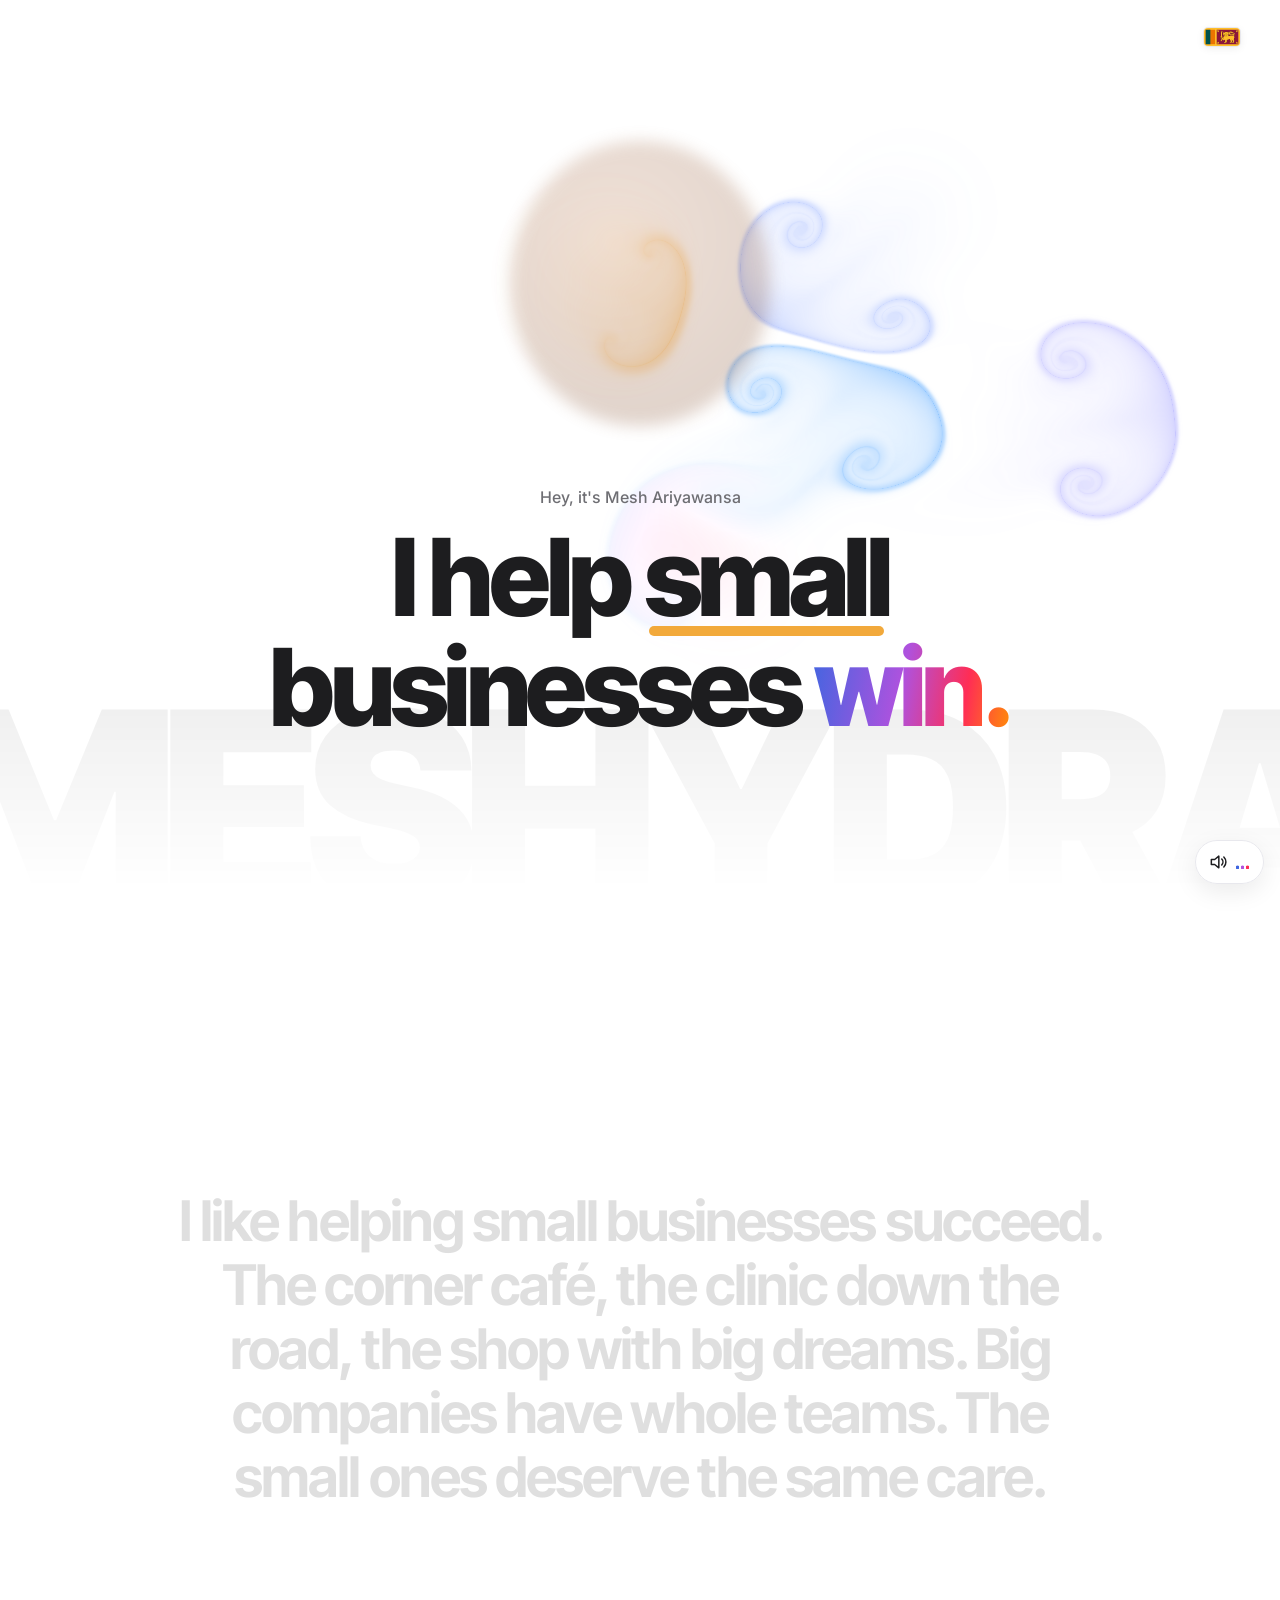
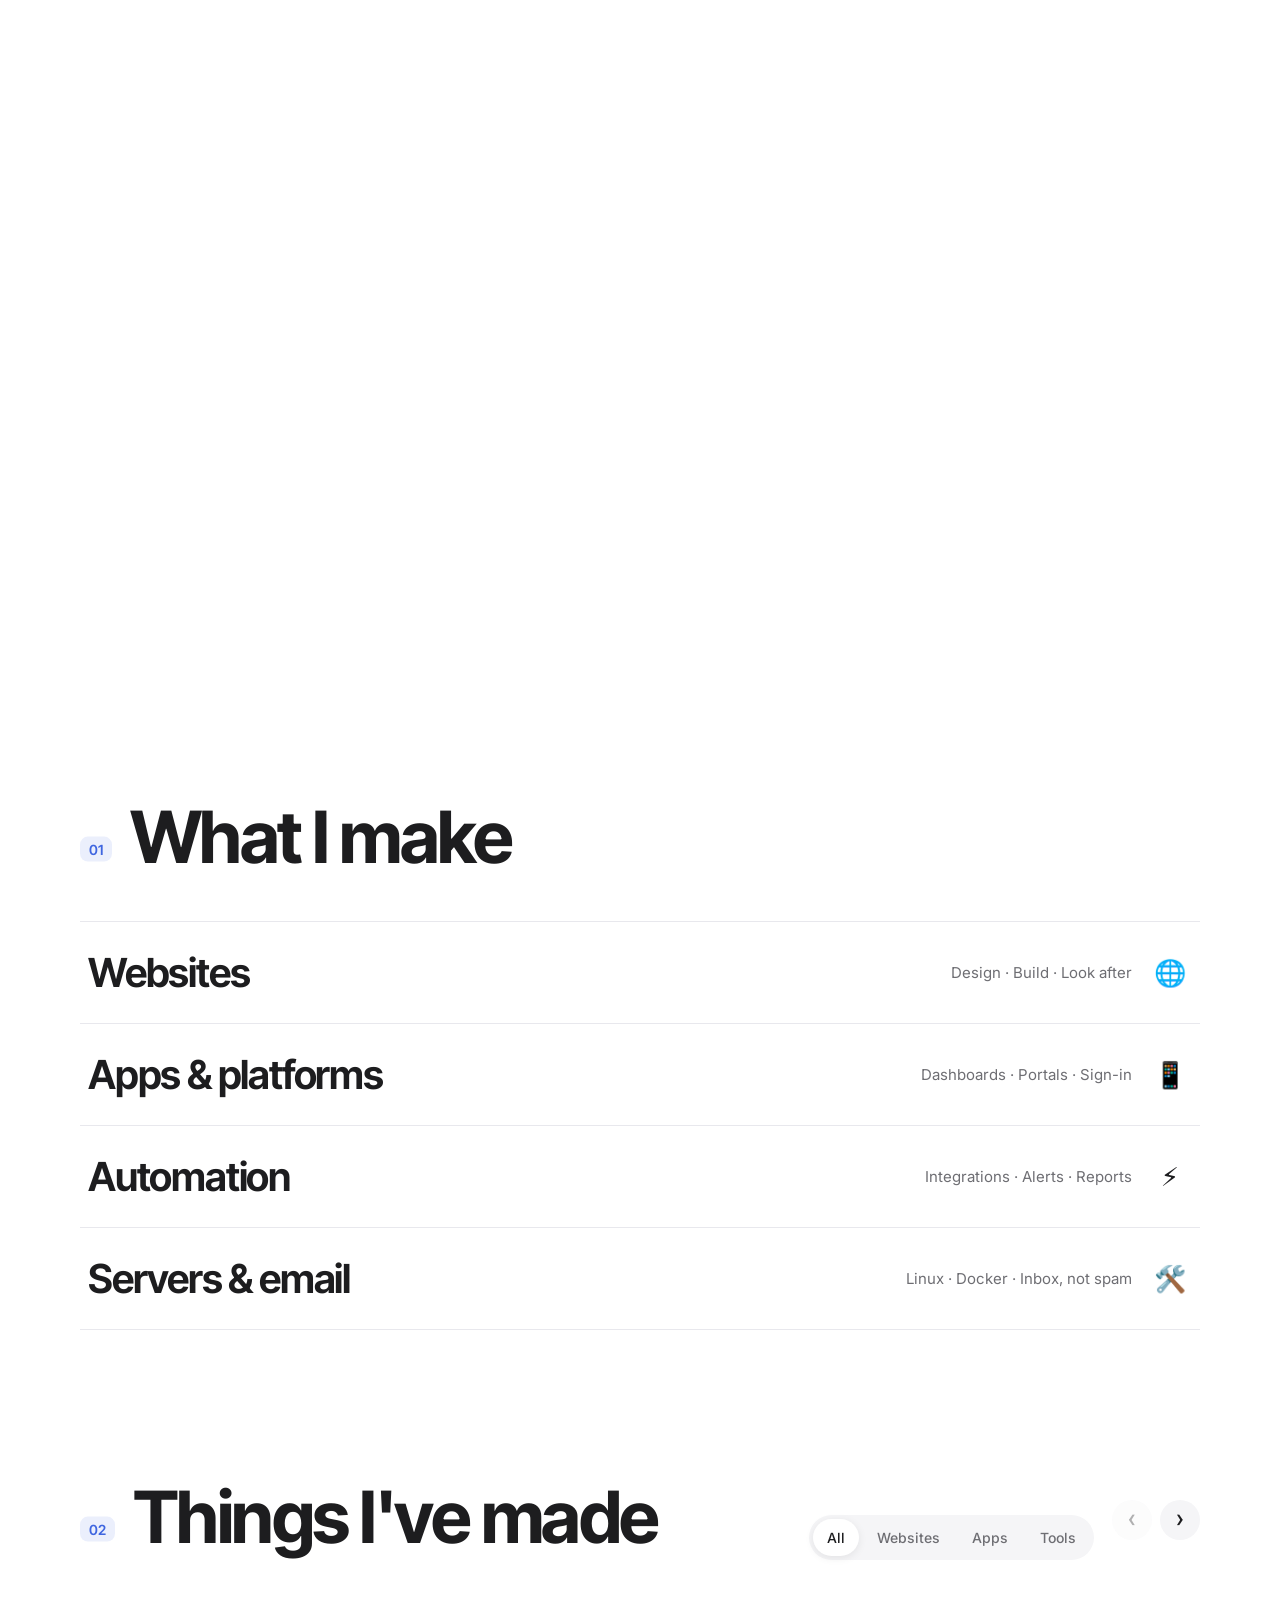
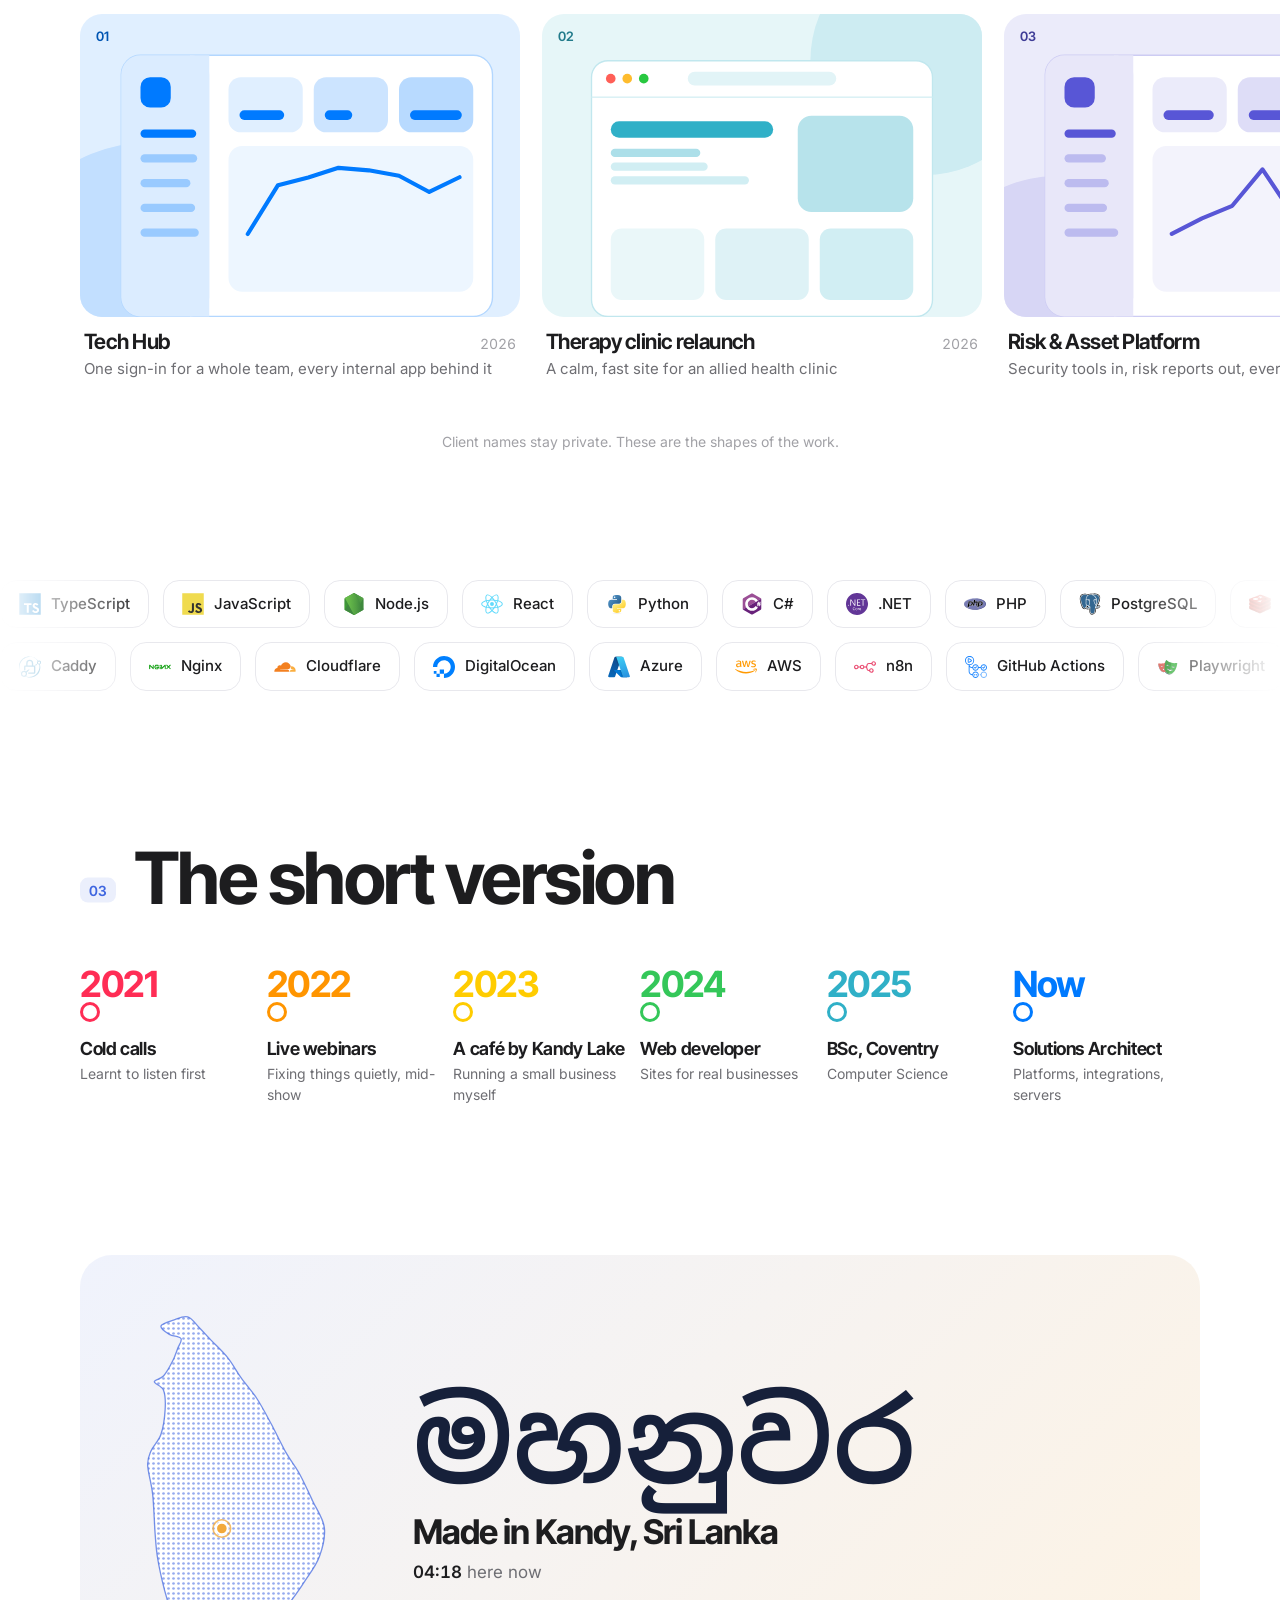
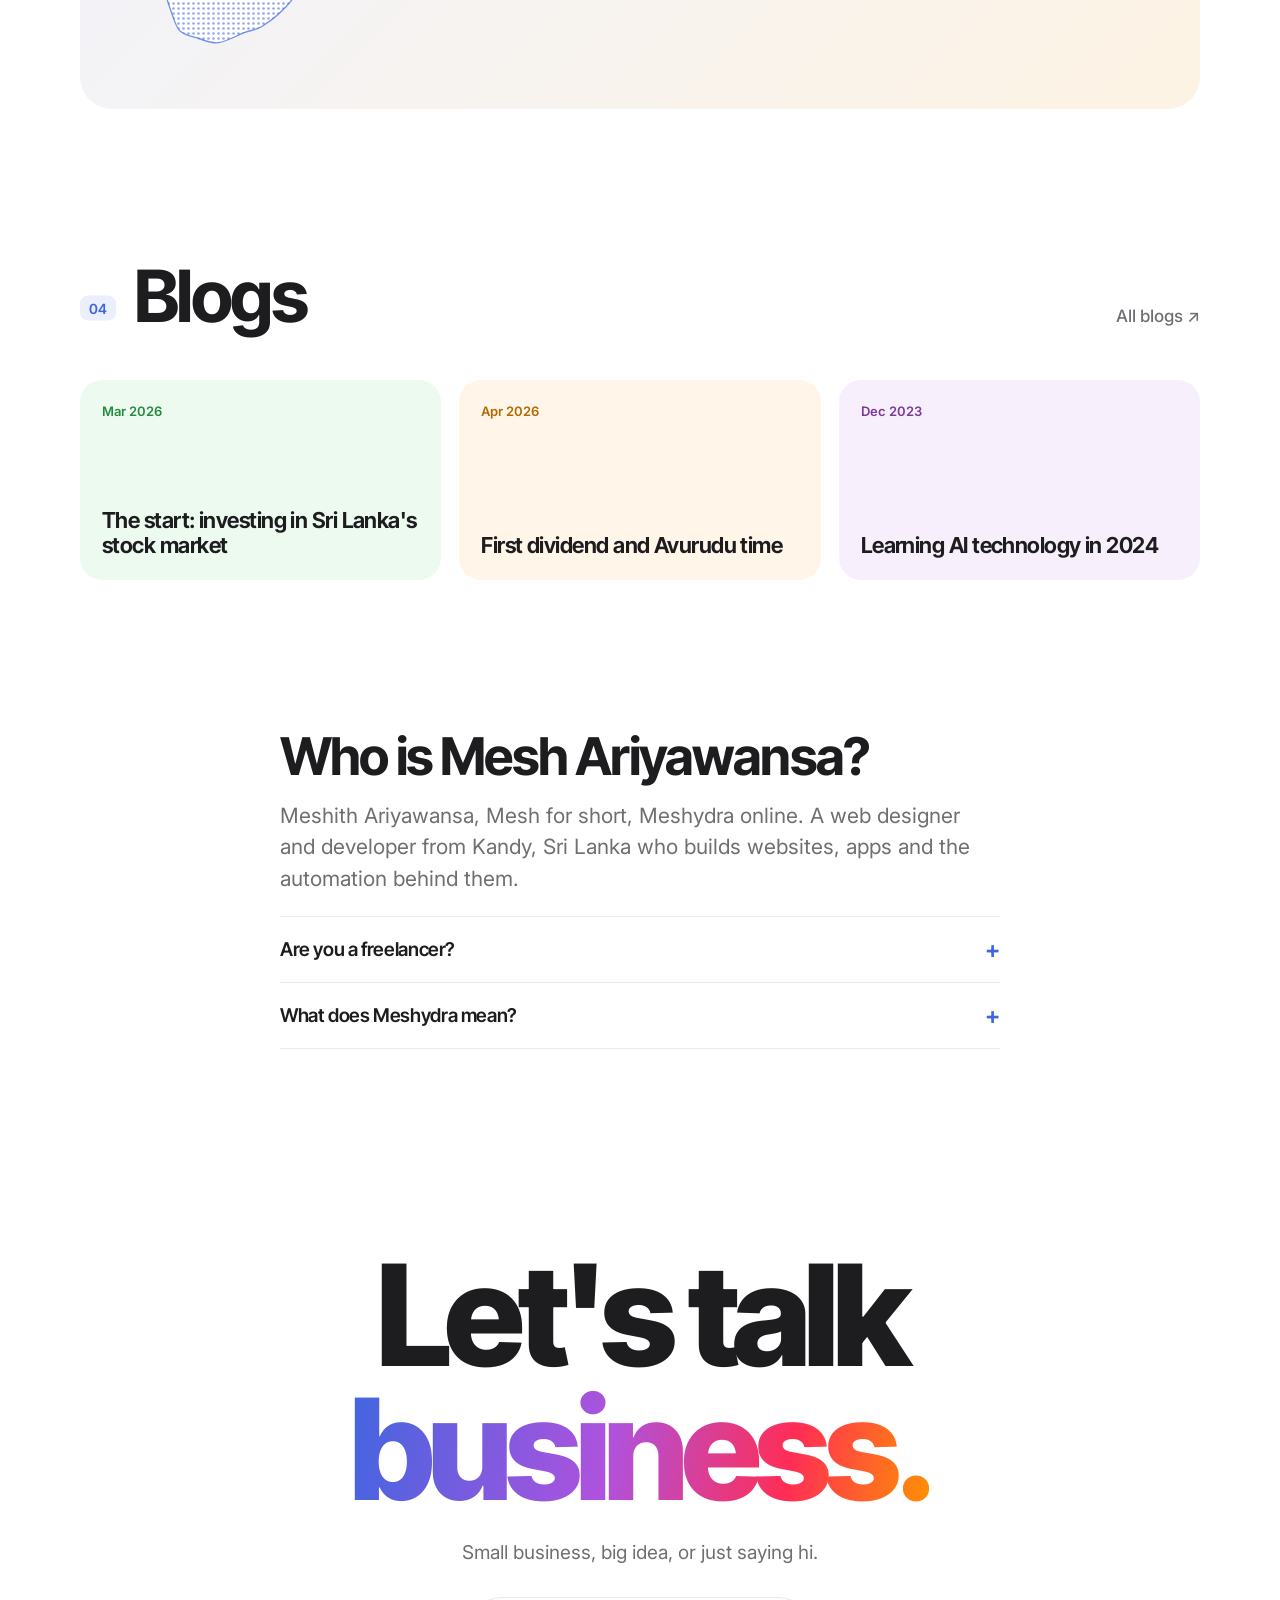
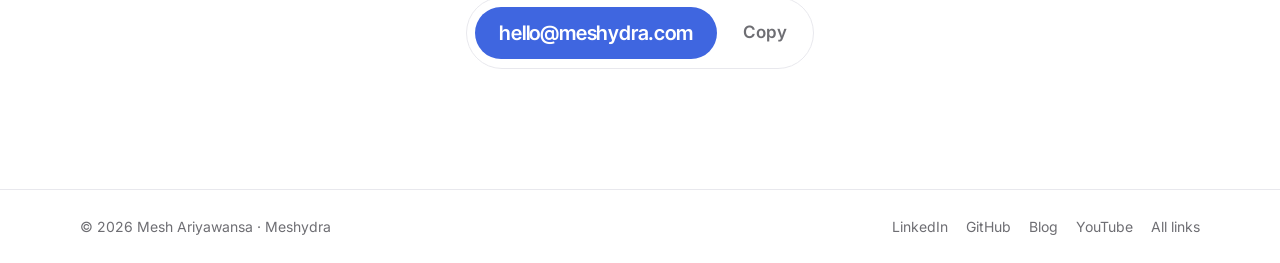
<file: index.html>
<!doctype html>
<html lang="en-LK">
<head>
<meta charset="utf-8">
<meta name="viewport" content="width=device-width, initial-scale=1, viewport-fit=cover">
<title>Mesh Ariyawansa · Meshydra</title>
<meta name="description" content="Mesh (Meshith) Ariyawansa, also known as Meshydra, builds websites, apps and automation from Kandy, Sri Lanka. He likes helping small businesses succeed. This is his showcase.">
<link rel="canonical" href="https://meshydra.com/">
<meta name="author" content="Meshith Ariyawansa">
<meta name="robots" content="index, follow, max-image-preview:large">
<meta name="theme-color" content="#ffffff">
<meta name="color-scheme" content="light">

<meta property="og:type" content="profile">
<meta property="og:site_name" content="Meshydra">
<meta property="og:title" content="Mesh Ariyawansa · Meshydra">
<meta property="og:description" content="I like helping small businesses succeed. Websites, apps and automation from Kandy, Sri Lanka.">
<meta property="og:url" content="https://meshydra.com/">
<meta property="og:image" content="https://meshydra.com/assets/img/og.png">
<meta property="og:image:width" content="1200">
<meta property="og:image:height" content="630">
<meta property="og:image:alt" content="Mesh Ariyawansa, Meshydra">
<meta property="og:locale" content="en_LK">
<meta property="profile:first_name" content="Meshith">
<meta property="profile:last_name" content="Ariyawansa">
<meta property="profile:username" content="meshydra">
<meta name="twitter:card" content="summary_large_image">
<meta name="twitter:title" content="Mesh Ariyawansa · Meshydra">
<meta name="twitter:description" content="I like helping small businesses succeed.">
<meta name="twitter:image" content="https://meshydra.com/assets/img/og.png">

<link rel="icon" href="/favicon.svg" type="image/svg+xml">
<link rel="icon" href="/favicon.png" type="image/png" sizes="192x192">
<link rel="apple-touch-icon" href="/assets/img/apple-touch-icon.png">
<link rel="manifest" href="/site.webmanifest">

<link rel="preconnect" href="https://cdn.jsdelivr.net" crossorigin>
<link rel="preconnect" href="https://fonts.googleapis.com">
<link rel="preconnect" href="https://fonts.gstatic.com" crossorigin>
<link rel="stylesheet" href="https://fonts.googleapis.com/css2?family=Inter+Tight:wght@500;600;700;800&family=Inter:wght@400;500;600&display=swap">
<link rel="stylesheet" href="https://fonts.googleapis.com/css2?family=Noto+Sans+Sinhala:wght@600&display=swap&text=%E0%B6%86%E0%B6%BA%E0%B7%94%E0%B6%B6%E0%B7%9D%E0%B7%80%E0%B6%B1%E0%B7%8A%E0%B6%B8%E0%B7%84%E0%B6%B1%E0%B7%94%E0%B7%80%E0%B6%BB!">
<link rel="stylesheet" href="/assets/css/site.css?v=20261112a">
<link rel="modulepreload" href="/assets/js/main.js?v=20261112a">

<script type="importmap">
{ "imports": { "three": "https://cdn.jsdelivr.net/npm/three@0.170.0/build/three.module.min.js", "three/addons/": "https://cdn.jsdelivr.net/npm/three@0.170.0/examples/jsm/" } }
</script>

<!-- Google tag (gtag.js) -->
<script async src="https://www.googletagmanager.com/gtag/js?id=G-MQRC9CJJ0Z"></script>
<script>
  window.dataLayer = window.dataLayer || [];
  function gtag(){dataLayer.push(arguments);}
  gtag('js', new Date());
  gtag('config', 'G-MQRC9CJJ0Z');
</script>

<script type="application/ld+json">
{
  "@context": "https://schema.org",
  "@graph": [
    {
      "@type": "Person",
      "@id": "https://meshydra.com/#mesh",
      "name": "Mesh Ariyawansa",
      "givenName": "Meshith",
      "familyName": "Ariyawansa",
      "alternateName": ["Meshith Ariyawansa", "Meshydra", "MeshHydra", "Mesh Hydra", "Mesh A."],
      "url": "https://meshydra.com/",
      "image": "https://meshydra.com/assets/img/og.png",
      "email": "mailto:hello@meshydra.com",
      "jobTitle": "Solutions Architect and web designer",
      "description": "Web designer and developer from Kandy, Sri Lanka who builds websites, apps and automation and likes helping small businesses succeed.",
      "homeLocation": { "@type": "Place", "name": "Kandy, Sri Lanka", "address": { "@type": "PostalAddress", "addressLocality": "Kandy", "addressRegion": "Central Province", "addressCountry": "LK" } },
      "nationality": { "@type": "Country", "name": "Sri Lanka" },
      "alumniOf": [
        { "@type": "CollegeOrUniversity", "name": "Coventry University" },
        { "@type": "EducationalOrganization", "name": "NIBM Sri Lanka" }
      ],
      "knowsAbout": ["Web design", "WordPress", "Web development", "Node.js", "PostgreSQL", "Automation", "Microsoft 365", "Linux servers", "Small business websites", "Sri Lanka"],
      "sameAs": [
        "https://www.linkedin.com/in/meshith-ariyawansa/",
        "https://github.com/Meshydra",
        "https://blog.meshydra.com",
        "https://links.meshydra.com",
        "https://www.youtube.com/@meshhydra",
        "https://www.twitch.tv/meshhydra"
      ]
    },
    {
      "@type": "WebSite",
      "@id": "https://meshydra.com/#site",
      "url": "https://meshydra.com/",
      "name": "Meshydra",
      "alternateName": ["Mesh Ariyawansa", "Meshith Ariyawansa", "MeshHydra"],
      "inLanguage": "en",
      "publisher": { "@id": "https://meshydra.com/#mesh" }
    },
    {
      "@type": "ProfilePage",
      "@id": "https://meshydra.com/#page",
      "url": "https://meshydra.com/",
      "name": "Mesh Ariyawansa · Meshydra",
      "isPartOf": { "@id": "https://meshydra.com/#site" },
      "mainEntity": { "@id": "https://meshydra.com/#mesh" },
      "dateModified": "2026-11-08"
    },
    {
      "@type": "FAQPage",
      "@id": "https://meshydra.com/#faq",
      "mainEntity": [
        { "@type": "Question", "name": "Who is Meshith Ariyawansa?",
          "acceptedAnswer": { "@type": "Answer", "text": "Meshith (Mesh) Ariyawansa is a web designer, developer and Solutions Architect from Kandy, Sri Lanka. Online he goes by Meshydra. He builds websites, internal apps and automation, and likes helping small businesses succeed." } },
        { "@type": "Question", "name": "What is Meshydra?",
          "acceptedAnswer": { "@type": "Answer", "text": "Meshydra (Mesh + Hydra, sometimes written MeshHydra) is Mesh Ariyawansa's name online and the home of his personal projects." } },
        { "@type": "Question", "name": "Is Mesh Ariyawansa a freelancer?",
          "acceptedAnswer": { "@type": "Answer", "text": "No. This site is a showcase of things he has made, not a shop. If you run a small business or have something interesting to talk about, you can still email hello@meshydra.com." } }
      ]
    }
  ]
}
</script>
</head>
<body>
<a class="skip" href="#work">Skip to work</a>

<canvas id="fluid" aria-hidden="true"></canvas>

<main id="top">

  <!-- 01 · hero -->
  <header class="hero" id="hero">
    <img class="lk-flag" src="/assets/img/lk.svg" width="48" height="24" alt="Sri Lankan flag" title="Made in Sri Lanka">
    <div class="hero-in">
      <div class="me" id="me" role="img" aria-label="3D cartoon of Mesh Ariyawansa">
        <span class="me-ph" aria-hidden="true"></span>
      </div>
      <p class="hi reveal">Hey, it's Mesh Ariyawansa</p>
      <h1 class="reveal">I help <em>small</em> businesses <span class="grad">win.</span></h1>
    </div>
    <div class="giant" aria-hidden="true">MESHYDRA</div>
  </header>

  <!-- 02 · statement, fills word by word -->
  <section class="story" id="story" aria-label="What I believe">
    <p class="fill" data-fill>I like helping small businesses succeed. The corner café, the clinic down the road, the shop with big dreams. Big companies have whole teams. The small ones deserve the same care.</p>
  </section>

  <!-- 03 · what I make -->
  <section class="make" id="make" aria-labelledby="make-h">
    <div class="wrap">
      <div class="sec-head"><span class="num">01</span><h2 id="make-h" class="blur-in">What I make</h2></div>
      <ul class="rows">
        <li class="row" style="--c:var(--blue)"><b>Websites</b><span class="tags">Design · Build · Look after</span><i class="ico" aria-hidden="true">🌐</i></li>
        <li class="row" style="--c:var(--purple)"><b>Apps &amp; platforms</b><span class="tags">Dashboards · Portals · Sign-in</span><i class="ico" aria-hidden="true">📱</i></li>
        <li class="row" style="--c:var(--orange)"><b>Automation</b><span class="tags">Integrations · Alerts · Reports</span><i class="ico" aria-hidden="true">⚡️</i></li>
        <li class="row" style="--c:var(--green)"><b>Servers &amp; email</b><span class="tags">Linux · Docker · Inbox, not spam</span><i class="ico" aria-hidden="true">🛠️</i></li>
      </ul>
    </div>
  </section>

  <!-- 04 · work -->
  <section class="work" id="work" aria-labelledby="work-h">
    <div class="wrap">
      <div class="sec-head">
        <span class="num">02</span><h2 id="work-h" class="blur-in">Things I've made</h2>
        <div class="filters" role="tablist" aria-label="Filter projects">
          <button role="tab" aria-selected="true" data-f="all">All</button>
          <button role="tab" aria-selected="false" data-f="web">Websites</button>
          <button role="tab" aria-selected="false" data-f="app">Apps</button>
          <button role="tab" aria-selected="false" data-f="tool">Tools</button>
        </div>
        <div class="rail-nav">
          <button class="rail-btn prev" type="button" aria-label="Previous projects">‹</button>
          <button class="rail-btn next" type="button" aria-label="More projects">›</button>
        </div>
      </div>
    </div>
    <div class="rail-wrap">
      <div class="grid rail" id="grid" tabindex="0" aria-label="Projects, scroll sideways for more"></div>
    </div>
    <div class="wrap"><p class="note">Client names stay private. These are the shapes of the work.</p></div>
  </section>

  <!-- 05 · toolkit marquee -->
  <section class="kit" aria-label="Tools I use">
    <div class="marquee" data-dir="1"></div>
    <div class="marquee" data-dir="-1"></div>
  </section>

  <!-- 06 · about / journey -->
  <section class="about" id="about" aria-labelledby="about-h">
    <div class="wrap">
      <div class="sec-head"><span class="num">03</span><h2 id="about-h" class="blur-in">The short version</h2></div>
      <ol class="journey">
        <li style="--c:var(--pink)"><span class="y">2021</span><b>Cold calls</b><span>Learnt to listen first</span></li>
        <li style="--c:var(--orange)"><span class="y">2022</span><b>Live webinars</b><span>Fixing things quietly, mid-show</span></li>
        <li style="--c:var(--yellow)"><span class="y">2023</span><b>A café by Kandy Lake</b><span>Running a small business myself</span></li>
        <li style="--c:var(--green)"><span class="y">2024</span><b>Web developer</b><span>Sites for real businesses</span></li>
        <li style="--c:var(--teal)"><span class="y">2025</span><b>BSc, Coventry</b><span>Computer Science</span></li>
        <li style="--c:var(--blue)"><span class="y">Now</span><b>Solutions Architect</b><span>Platforms, integrations, servers</span></li>
      </ol>
    </div>
  </section>

  <!-- 07 · Sri Lanka -->
  <section class="lanka" aria-label="Where I am">
    <div class="wrap lanka-in">
      <div class="map"><svg id="lkMap" viewBox="0 0 240 410" role="img" aria-label="Map of Sri Lanka with Kandy marked"></svg></div>
      <div class="lanka-text">
        <p class="si big" lang="si">මහනුවර</p>
        <p class="kandy">Made in Kandy, Sri Lanka</p>
        <p class="clock"><span id="lkTime">--:--</span> here now</p>
      </div>
    </div>
  </section>

  <!-- 08 · blogs -->
  <section class="notes" aria-labelledby="notes-h">
    <div class="wrap">
      <div class="sec-head"><span class="num">04</span><h2 id="notes-h" class="blur-in">Blogs</h2><a class="link" href="https://blog.meshydra.com" target="_blank" rel="noopener">All blogs ↗</a></div>
      <div class="note-row">
        <a class="note-card" style="--c:var(--green)" href="https://blog.meshydra.com/2026/03/the-start-investing-in-sri-lankas-stock.html" target="_blank" rel="noopener"><span class="d">Mar 2026</span><b>The start: investing in Sri Lanka's stock market</b></a>
        <a class="note-card" style="--c:var(--orange)" href="https://blog.meshydra.com/2026/04/first-dividence-and-avrudhu-time.html" target="_blank" rel="noopener"><span class="d">Apr 2026</span><b>First dividend and Avurudu time</b></a>
        <a class="note-card" style="--c:var(--purple)" href="https://blog.meshydra.com/2023/12/learning-ai-technology-in-2024.html" target="_blank" rel="noopener"><span class="d">Dec 2023</span><b>Learning AI technology in 2024</b></a>
      </div>
    </div>
  </section>

  <!-- 09 · who is -->
  <section class="faq" aria-labelledby="faq-h">
    <div class="wrap narrow">
      <h2 id="faq-h" class="blur-in">Who is Mesh Ariyawansa?</h2>
      <p class="lede">Meshith Ariyawansa, Mesh for short, Meshydra online. A web designer and developer from Kandy, Sri Lanka who builds websites, apps and the automation behind them.</p>
      <details><summary>Are you a freelancer?</summary><p>No. This is a showcase of things I love making, not a shop. But if you run a small business, or you just want to talk shop, my inbox is open.</p></details>
      <details><summary>What does Meshydra mean?</summary><p>Mesh + Hydra. Some people write it MeshHydra or Mesh Hydra. It's the name on my GitHub, YouTube and side projects.</p></details>
    </div>
  </section>

  <!-- 10 · contact -->
  <section class="contact" id="contact" aria-labelledby="contact-h">
    <div class="wrap">
      <h2 id="contact-h" class="huge blur-in">Let's talk<br><span class="grad">business.</span></h2>
      <p class="contact-sub">Small business, big idea, or just saying hi.</p>
      <div class="mail-row">
        <a class="mail" href="mailto:hello@meshydra.com">hello@meshydra.com</a>
        <button class="copy" id="copy" type="button" aria-label="Copy email address">Copy</button>
      </div>
    </div>
  </section>
</main>

<audio id="bgm" src="/assets/audio/jazz.mp3" loop preload="none"></audio>
<button class="sound" id="sound" type="button" aria-label="Mute music" aria-pressed="false">
  <svg class="on" viewBox="0 0 24 24" aria-hidden="true"><path d="M4 9h4l5-4v14l-5-4H4z"/><path d="M16.5 8.5a5 5 0 0 1 0 7M19 6a8.5 8.5 0 0 1 0 12"/></svg>
  <svg class="off" viewBox="0 0 24 24" aria-hidden="true"><path d="M4 9h4l5-4v14l-5-4H4z"/><path d="M17 9l5 6M22 9l-5 6"/></svg>
  <span class="bars" aria-hidden="true"><i></i><i></i><i></i></span>
</button>

<footer class="foot">
  <div class="wrap foot-in">
    <span>© 2026 Mesh Ariyawansa · Meshydra</span>
    <nav aria-label="Elsewhere">
      <a href="https://www.linkedin.com/in/meshith-ariyawansa/" target="_blank" rel="noopener me">LinkedIn</a>
      <a href="https://github.com/Meshydra" target="_blank" rel="noopener me">GitHub</a>
      <a href="https://blog.meshydra.com" target="_blank" rel="noopener me">Blog</a>
      <a href="https://www.youtube.com/@meshhydra" target="_blank" rel="noopener me">YouTube</a>
      <a href="https://links.meshydra.com" target="_blank" rel="noopener me">All links</a>
    </nav>
  </div>
</footer>

<script src="/assets/vendor/lenis.min.js" defer></script>
<script type="module" src="/assets/js/main.js?v=20261112a"></script>
</body>
</html>
</file>
<file: assets/css/site.css>
/* meshydra.com · white first, Apple colours, LankaByte accent */
:root {
  --bg: #ffffff;
  --soft: #f5f5f7;
  --ink: #1d1d1f;
  --muted: #6e6e73;
  --faint: #a1a1a6;
  --line: #e8e8ed;

  /* Apple system colours */
  --blue: #007aff; --indigo: #5856d6; --purple: #af52de; --pink: #ff2d55;
  --red: #ff3b30; --orange: #ff9500; --yellow: #ffcc00; --green: #34c759;
  --teal: #30b0c7; --cyan: #32ade6;

  /* LankaByte accent */
  --accent: #3f66e0; --accent-2: #2b4fc9; --gold: #f2a93b; --navy: #16203a;

  --f-head: "Inter Tight", -apple-system, BlinkMacSystemFont, "SF Pro Display", "Segoe UI", system-ui, sans-serif;
  --f-body: Inter, -apple-system, BlinkMacSystemFont, "SF Pro Text", "Segoe UI", system-ui, sans-serif;
  --f-si: "Noto Sans Sinhala", "Iskoola Pota", sans-serif;
  --r: 22px;
  --ease: cubic-bezier(.2, .7, .1, 1);
  --gutter: clamp(16px, 4vw, 40px);
}

* { box-sizing: border-box; }
html { -webkit-text-size-adjust: 100%; scroll-behavior: auto; }
html.lenis, html.lenis body { height: auto; }
.lenis.lenis-smooth { scroll-behavior: auto !important; }
body {
  margin: 0; background: var(--bg); color: var(--ink);
  font: 400 17px/1.5 var(--f-body);
  -webkit-font-smoothing: antialiased; text-rendering: optimizeLegibility;
  overflow-x: hidden;
}
h1, h2, h3 { font-family: var(--f-head); letter-spacing: -0.035em; line-height: 1.02; margin: 0; font-weight: 700; }
a { color: inherit; text-decoration: none; }
button { font: inherit; color: inherit; cursor: pointer; }
img, svg { display: block; }
.si { font-family: var(--f-si); font-weight: 600; }
.sr { position: absolute; width: 1px; height: 1px; overflow: hidden; clip: rect(0 0 0 0); white-space: nowrap; }
.skip { position: fixed; left: 12px; top: -60px; z-index: 100; background: var(--ink); color: #fff; padding: 10px 14px; border-radius: 12px; }
.skip:focus { top: 12px; }
:focus-visible { outline: 3px solid var(--accent); outline-offset: 3px; border-radius: 10px; }
::selection { background: color-mix(in srgb, var(--accent) 22%, transparent); }

.wrap { width: min(1120px, 100% - var(--gutter) * 2); margin-inline: auto; }
.narrow { width: min(720px, 100% - var(--gutter) * 2); }
main, .foot { position: relative; z-index: 1; }

/* the swoosh */
#fluid { position: fixed; inset: 0; width: 100vw; height: 100vh; z-index: 0; pointer-events: none; }

/* ---------- hero ---------- */
.hero { position: relative; min-height: 100svh; display: grid; place-items: center; padding: 48px 0 120px; overflow: hidden; }
.lk-flag { position: absolute; top: clamp(16px, 3vw, 28px); right: var(--gutter); z-index: 3; width: 36px; height: auto; border-radius: 4px; box-shadow: 0 0 0 1px var(--line), 0 2px 8px rgb(0 0 0 / .08); }
.hero-in { position: relative; z-index: 2; display: flex; flex-direction: column; align-items: center; text-align: center; padding-inline: var(--gutter); }
.me { position: relative; width: clamp(240px, 32vw, 360px); aspect-ratio: 1 / 1.1; border: 0; padding: 0; background: none; border-radius: 50%; margin-bottom: 4px; -webkit-tap-highlight-color: transparent; }
.me canvas, .me img {
  position: absolute; inset: 0;
  /* fade the shoulders into the page so there is no square edge */
  -webkit-mask-image: linear-gradient(to bottom, #000 58%, transparent 96%), linear-gradient(to right, transparent 2%, #000 18%, #000 82%, transparent 98%);
  -webkit-mask-composite: source-in;
  mask-image: linear-gradient(to bottom, #000 58%, transparent 96%), linear-gradient(to right, transparent 2%, #000 18%, #000 82%, transparent 98%);
  mask-composite: intersect;
}
.me-ph { position: absolute; inset: 14%; border-radius: 50%; background: radial-gradient(circle at 40% 35%, #c58a63, #8a5636 70%); opacity: .25; filter: blur(8px); transition: opacity .6s; }
.me.ready .me-ph { opacity: 0; }
.bubble {
  position: absolute; top: 6%; right: -12%; padding: 8px 14px; border-radius: 18px 18px 18px 4px;
  background: var(--ink); color: #fff; font: 600 15px var(--f-si); white-space: nowrap;
  opacity: 0; translate: 0 8px; scale: .9; transition: opacity .3s, translate .3s var(--ease), scale .3s var(--ease); pointer-events: none;
}
.bubble.show { opacity: 1; translate: 0 0; scale: 1; }
.hi { margin: 0 0 14px; font-size: 16px; font-weight: 500; color: var(--muted); display: flex; gap: 10px; align-items: center; }
.hi .si { color: var(--ink); font-size: 15px; padding: 4px 10px; border-radius: 999px; background: rgb(255 255 255 / .7); border: 1px solid var(--line); }
.wave { display: inline-block; transform-origin: 70% 70%; animation: wave 2.6s 1.2s infinite; }
@keyframes wave { 0%, 60%, 100% { rotate: 0deg; } 10%, 30% { rotate: 14deg; } 20% { rotate: -8deg; } 40% { rotate: -4deg; } 50% { rotate: 10deg; } }
.hero h1 { font-size: clamp(44px, 8.4vw, 112px); font-weight: 800; letter-spacing: -0.05em; max-width: 11ch; }
.hero h1 em { font-style: normal; position: relative; white-space: nowrap; }
.hero h1 em::after { content: ""; position: absolute; left: 2%; right: 2%; bottom: .06em; height: .09em; border-radius: 9px; background: var(--gold); z-index: -1; scale: 0 1; transform-origin: left; animation: under .9s 1s var(--ease) forwards; }
@keyframes under { to { scale: 1 1; } }
.grad { background: linear-gradient(100deg, var(--accent), var(--purple) 45%, var(--pink) 75%, var(--orange)); -webkit-background-clip: text; background-clip: text; color: transparent; }
.sub { margin: 18px 0 0; font: 600 clamp(19px, 2.2vw, 24px) var(--f-head); letter-spacing: -.02em; color: var(--muted); }
.giant {
  position: absolute; left: 50%; bottom: -0.16em; translate: -50% 0; z-index: 1;
  font: 900 clamp(90px, 21vw, 330px)/1 var(--f-head); letter-spacing: -.06em; white-space: nowrap;
  background: linear-gradient(180deg, rgb(0 0 0 / .07), rgb(0 0 0 / 0) 80%); -webkit-background-clip: text; background-clip: text; color: transparent;
  pointer-events: none; user-select: none;
}

/* reveal on load / scroll */
.reveal { opacity: 0; translate: 0 18px; filter: blur(8px); animation: rise 1s var(--ease) forwards; }
.hero-in .reveal:nth-child(2) { animation-delay: .15s; } .hero-in .reveal:nth-child(3) { animation-delay: .28s; }
.hero-in .reveal:nth-child(4) { animation-delay: .42s; } .hero-in .reveal:nth-child(5) { animation-delay: .56s; }
@keyframes rise { to { opacity: 1; translate: 0 0; filter: blur(0); } }
.blur-in { opacity: .15; filter: blur(10px); translate: 0 14px; transition: opacity 1s var(--ease), filter 1s var(--ease), translate 1s var(--ease); }
.blur-in.in { opacity: 1; filter: blur(0); translate: 0 0; }

/* ---------- statement ---------- */
.story { min-height: 150vh; position: relative; }
.fill {
  position: sticky; top: 0; height: 100vh; margin: 0 auto; display: grid; place-items: center; align-content: center;
  width: min(940px, 100% - var(--gutter) * 2); text-align: center;
  font: 650 clamp(28px, 4.4vw, 56px)/1.14 var(--f-head); letter-spacing: -.035em;
}
.fill .w { color: color-mix(in srgb, var(--ink) 14%, transparent); transition: color .25s; }
.fill .w.on { color: var(--ink); }
.fill .w.hl.on { color: var(--accent); }

/* ---------- section heads ---------- */
section { position: relative; }
.make, .work, .about, .notes, .faq { padding: clamp(80px, 12vw, 150px) 0 0; }
.sec-head { display: flex; align-items: baseline; flex-wrap: wrap; gap: 14px 18px; margin-bottom: clamp(28px, 4vw, 48px); }
.sec-head h2 { font-size: clamp(38px, 6vw, 72px); }
.num { font: 600 14px var(--f-head); color: var(--accent); padding: 4px 9px; border-radius: 8px; background: color-mix(in srgb, var(--accent) 10%, transparent); translate: 0 -0.6em; }
.link { margin-left: auto; font-weight: 500; color: var(--muted); }
.link:hover { color: var(--accent); }

/* ---------- what I make ---------- */
.rows { list-style: none; margin: 0; padding: 0; border-top: 1px solid var(--line); }
.row {
  position: relative; display: grid; grid-template-columns: 1fr auto 44px; align-items: center; gap: 16px;
  padding: 26px 8px; border-bottom: 1px solid var(--line); overflow: hidden; isolation: isolate;
}
.row::before { content: ""; position: absolute; inset: 0; z-index: -1; background: color-mix(in srgb, var(--c) 9%, #fff); scale: 1 0; transform-origin: bottom; transition: scale .5s var(--ease); }
.row:hover::before { scale: 1 1; }
.row b { font: 650 clamp(24px, 3.4vw, 40px) var(--f-head); letter-spacing: -.03em; transition: translate .5s var(--ease), color .3s; }
.row:hover b { translate: 10px 0; color: var(--c); }
.row .tags { color: var(--muted); font-size: 15px; text-align: right; }
.row .ico { font-style: normal; font-size: 26px; text-align: center; transition: rotate .5s var(--ease), scale .5s var(--ease); }
.row:hover .ico { rotate: -12deg; scale: 1.2; }

/* ---------- work grid ---------- */
.filters { margin-left: auto; display: flex; gap: 4px; padding: 4px; border-radius: 999px; background: var(--soft); }
.filters button { border: 0; background: none; padding: 8px 14px; border-radius: 999px; font-size: 14px; font-weight: 500; color: var(--muted); transition: background .25s, color .25s; }
.filters button[aria-selected="true"] { background: #fff; color: var(--ink); box-shadow: 0 2px 8px rgb(0 0 0 / .08); }
.rail-wrap { position: relative; }
.rail {
  --pad: max(var(--gutter), (100vw - 1120px) / 2);
  display: flex; gap: 22px; overflow-x: auto; overscroll-behavior-x: contain;
  scroll-snap-type: x mandatory; scroll-padding-inline: var(--pad); padding: 6px var(--pad) 10px;
  scrollbar-width: none; -webkit-overflow-scrolling: touch;
}
.rail::-webkit-scrollbar { display: none; }
.rail .card { flex: 0 0 clamp(280px, 36vw, 440px); scroll-snap-align: start; }
.rail-nav { display: flex; gap: 8px; align-self: center; }
.rail-btn {
  width: 40px; height: 40px; border-radius: 50%; border: 0; background: var(--soft);
  font: 500 24px/1 var(--f-head); color: var(--ink); display: grid; place-items: center; padding-bottom: 3px;
  transition: opacity .3s, background .25s, color .25s;
}
.rail-btn:hover { background: var(--ink); color: #fff; }
.rail-btn[disabled] { opacity: .35; pointer-events: none; }
.card { position: relative; display: block; transition: opacity .4s, filter .4s, translate .6s var(--ease); }
.grid:hover .card:not(:hover) { opacity: .45; filter: saturate(.4); }
.card .art {
  position: relative; aspect-ratio: 16 / 11; border-radius: var(--r); overflow: hidden;
  background: color-mix(in srgb, var(--c) 12%, #fff); isolation: isolate;
}
.card .art svg { position: absolute; inset: 0; width: 100%; height: 100%; transition: scale .8s var(--ease); }
.card:hover .art svg { scale: 1.04; }
.card .art img { position: absolute; inset: 0; width: 100%; height: 100%; object-fit: cover; transition: scale .8s var(--ease); }
.card:hover .art img { scale: 1.04; }
.card .art.photo .no { padding: 3px 8px; border-radius: 999px; background: rgb(255 255 255 / .85); backdrop-filter: blur(8px); color: var(--ink); top: 12px; left: 12px; }
.card .meta { display: flex; align-items: baseline; gap: 10px; padding: 14px 4px 0; }
.card h3 { font-size: 21px; letter-spacing: -.025em; font-weight: 650; }
.card .yr { margin-left: auto; color: var(--faint); font-size: 14px; font-variant-numeric: tabular-nums; }
.card p { margin: 4px 4px 0; color: var(--muted); font-size: 15px; }
.card .no { position: absolute; top: 14px; left: 16px; z-index: 2; font: 600 13px var(--f-head); color: color-mix(in srgb, var(--c) 70%, #000); }
.badge { position: absolute; top: 12px; right: 12px; z-index: 2; padding: 5px 10px; border-radius: 999px; font-size: 12px; font-weight: 600; background: rgb(255 255 255 / .85); backdrop-filter: blur(8px); color: var(--ink); display: flex; gap: 6px; align-items: center; }
.badge::before { content: ""; width: 7px; height: 7px; border-radius: 50%; background: var(--green); box-shadow: 0 0 0 3px color-mix(in srgb, var(--green) 25%, transparent); }
.badge.code::before { background: var(--ink); box-shadow: none; }
.card.hidden { display: none; }
.card.pop { animation: pop .6s var(--ease) both; }
@keyframes pop { from { opacity: 0; translate: 0 20px; } }
.note { text-align: center; color: var(--faint); font-size: 14px; margin: 18px 0 0; }

/* ---------- toolkit marquee ---------- */
.kit { padding: clamp(80px, 10vw, 130px) 0 0; display: grid; gap: 14px; overflow: hidden;
  mask-image: linear-gradient(90deg, transparent, #000 12%, #000 88%, transparent); -webkit-mask-image: linear-gradient(90deg, transparent, #000 12%, #000 88%, transparent); }
.marquee { display: flex; gap: 14px; width: max-content; animation: slide 60s linear infinite; }
.marquee[data-dir="-1"] { animation-direction: reverse; }
.kit:hover .marquee { animation-play-state: paused; }
@keyframes slide { to { translate: -50% 0; } }
.tool { display: flex; align-items: center; gap: 10px; padding: 12px 18px; border-radius: 16px; background: rgb(255 255 255 / .8); border: 1px solid var(--line); font-weight: 500; font-size: 15px; white-space: nowrap; }
.tool img { width: 22px; height: 22px; }

/* ---------- journey ---------- */
.journey { list-style: none; margin: 0; padding: 0; display: grid; grid-template-columns: repeat(6, 1fr); gap: 0; position: relative; }
.journey::before { content: ""; position: absolute; left: 0; right: 0; top: 46px; height: 2px; background: linear-gradient(90deg, var(--pink), var(--orange), var(--yellow), var(--green), var(--teal), var(--blue)); border-radius: 2px; scale: var(--p, 0) 1; transform-origin: left; }
.journey li { position: relative; padding: 0 12px 0 0; display: flex; flex-direction: column; gap: 4px; }
.journey .y { font: 700 clamp(26px, 3vw, 36px) var(--f-head); letter-spacing: -.04em; color: var(--c); height: 46px; }
.journey li::after { content: ""; position: absolute; left: 0; top: 40px; width: 14px; height: 14px; border-radius: 50%; background: #fff; border: 3px solid var(--c); }
.journey b { margin-top: 26px; font: 650 18px var(--f-head); letter-spacing: -.02em; }
.journey span:not(.y) { color: var(--muted); font-size: 14px; }

/* ---------- Sri Lanka ---------- */
.lanka { padding: clamp(80px, 12vw, 150px) 0 0; }
.lanka-in { display: grid; grid-template-columns: auto 1fr; align-items: center; gap: clamp(28px, 6vw, 90px); padding: clamp(28px, 5vw, 56px); border-radius: 32px; background: linear-gradient(135deg, color-mix(in srgb, var(--accent) 8%, #fff), color-mix(in srgb, var(--gold) 14%, #fff)); }
.map svg { width: clamp(130px, 18vw, 200px); height: auto; overflow: visible; }
.lanka-text .big { margin: 0; font-size: clamp(54px, 9vw, 120px); line-height: 1.1; color: var(--navy); }
.kandy { margin: 6px 0 0; font: 700 clamp(22px, 3vw, 34px) var(--f-head); letter-spacing: -.03em; }
.clock { margin: 8px 0 0; color: var(--muted); font-variant-numeric: tabular-nums; }
.clock span { color: var(--ink); font-weight: 600; }

/* ---------- notes ---------- */
.note-row { display: grid; grid-template-columns: repeat(3, 1fr); gap: 18px; }
.note-card { display: flex; flex-direction: column; justify-content: space-between; gap: 40px; min-height: 200px; padding: 22px; border-radius: var(--r); background: color-mix(in srgb, var(--c) 9%, #fff); transition: translate .4s var(--ease), box-shadow .4s; }
.note-card:hover { translate: 0 -4px; box-shadow: 0 16px 36px color-mix(in srgb, var(--c) 18%, transparent); }
.note-card .d { color: color-mix(in srgb, var(--c) 70%, #000); font-size: 13px; font-weight: 600; }
.note-card b { font: 650 22px/1.15 var(--f-head); letter-spacing: -.025em; }

/* ---------- who is ---------- */
.faq h2 { font-size: clamp(32px, 4.6vw, 52px); margin-bottom: 16px; }
.lede { font-size: clamp(18px, 2vw, 21px); color: var(--muted); margin: 0 0 22px; }
details { border-top: 1px solid var(--line); }
details:last-child { border-bottom: 1px solid var(--line); }
summary { list-style: none; cursor: pointer; padding: 18px 0; font: 600 19px var(--f-head); letter-spacing: -.02em; display: flex; justify-content: space-between; align-items: center; }
summary::-webkit-details-marker { display: none; }
summary::after { content: "+"; font-size: 24px; color: var(--accent); transition: rotate .3s var(--ease); }
details[open] summary::after { rotate: 45deg; }
details p { margin: 0 0 20px; color: var(--muted); }

/* ---------- contact ---------- */
.contact { padding: clamp(110px, 16vw, 200px) 0 clamp(80px, 10vw, 120px); text-align: center; }
.huge { font-size: clamp(56px, 11vw, 150px); font-weight: 800; letter-spacing: -.055em; line-height: .95; }
.contact-sub { color: var(--muted); font-size: 19px; margin: 22px 0 30px; }
.mail-row { display: inline-flex; align-items: center; gap: 8px; padding: 8px; border-radius: 999px; background: rgb(255 255 255 / .8); border: 1px solid var(--line); backdrop-filter: blur(12px); max-width: 100%; }
.mail { padding: 14px 24px; border-radius: 999px; background: var(--accent); color: #fff; font: 600 clamp(16px, 2.2vw, 20px) var(--f-head); letter-spacing: -.01em; transition: background .25s, scale .3s var(--ease); overflow-wrap: anywhere; }
.mail:hover { background: var(--accent-2); scale: 1.03; }
.copy { border: 0; background: none; padding: 14px 18px; border-radius: 999px; font-weight: 600; color: var(--muted); }
.copy:hover { background: var(--soft); color: var(--ink); }

/* ---------- footer ---------- */
.foot { border-top: 1px solid var(--line); background: rgb(255 255 255 / .85); backdrop-filter: blur(10px); }
.foot-in { display: flex; flex-wrap: wrap; justify-content: space-between; gap: 14px; padding: 26px 0 calc(26px + env(safe-area-inset-bottom)); color: var(--muted); font-size: 14px; }
.foot nav { display: flex; flex-wrap: wrap; gap: 18px; }
.foot a:hover { color: var(--accent); }

/* ---------- small screens ---------- */
@media (max-width: 860px) {
  .rail .card { flex-basis: 80vw; }
  .rail-btn { display: none; }
  .note-row { grid-template-columns: 1fr; }
  .note-card { min-height: 140px; }
  .journey { grid-template-columns: 1fr; gap: 18px; padding-left: 28px; }
  .journey::before { left: 6px; right: auto; top: 6px; bottom: 6px; width: 2px; height: auto; scale: 1 var(--p, 0); transform-origin: top; background: linear-gradient(180deg, var(--pink), var(--orange), var(--yellow), var(--green), var(--teal), var(--blue)); }
  .journey li { display: grid; grid-template-columns: 64px 1fr; column-gap: 12px; }
  .journey li::after { left: -28px; top: 8px; }
  .journey .y { height: auto; font-size: 22px; grid-row: span 2; }
  .journey b { margin: 0; }
  .lanka-in { grid-template-columns: 1fr; justify-items: center; text-align: center; }
  .filters { margin-left: 0; }
}
@media (max-width: 560px) {
  body { font-size: 16px; }
  .row { grid-template-columns: 1fr 34px; padding: 20px 4px; }
  .row .tags { grid-column: 1; grid-row: 2; text-align: left; font-size: 14px; }
  .row .ico { grid-row: 1 / span 2; grid-column: 2; }
  .bubble { right: -4%; }
  .mail-row { flex-direction: column; border-radius: 26px; }
}

@media (prefers-reduced-motion: reduce) {
  *, *::before, *::after { animation-duration: .01ms !important; animation-iteration-count: 1 !important; transition-duration: .01ms !important; }
  .reveal, .blur-in { opacity: 1; filter: none; translate: none; }
  .marquee { animation: none; flex-wrap: wrap; width: auto; justify-content: center; }
}

/* ---------- background music toggle ---------- */
.sound {
  position: fixed; right: max(16px, env(safe-area-inset-right)); bottom: max(16px, env(safe-area-inset-bottom)); z-index: 60;
  display: flex; align-items: center; gap: 8px; height: 44px; padding: 0 14px 0 12px; border-radius: 999px;
  border: 1px solid var(--line); background: rgb(255 255 255 / .85); backdrop-filter: blur(14px); -webkit-backdrop-filter: blur(14px);
  box-shadow: 0 8px 24px rgb(0 0 0 / .08); color: var(--ink); transition: scale .3s var(--ease), background .25s;
}
.sound:hover { scale: 1.05; }
.sound svg { width: 20px; height: 20px; fill: none; stroke: currentColor; stroke-width: 1.8; stroke-linecap: round; stroke-linejoin: round; }
.sound .off, .sound.muted .on { display: none; }
.sound.muted .off { display: block; }
.sound .bars { display: flex; align-items: flex-end; gap: 2px; height: 14px; }
.sound .bars i { width: 3px; height: 100%; border-radius: 2px; background: var(--accent); transform-origin: bottom; animation: eq 1s ease-in-out infinite; }
.sound .bars i:nth-child(2) { animation-delay: -.35s; background: var(--purple); }
.sound .bars i:nth-child(3) { animation-delay: -.7s; background: var(--pink); }
.sound.muted .bars i, .sound:not(.playing) .bars i { animation: none; scale: 1 .25; }
@keyframes eq { 0%, 100% { scale: 1 .3; } 50% { scale: 1 1; } }
</file>
